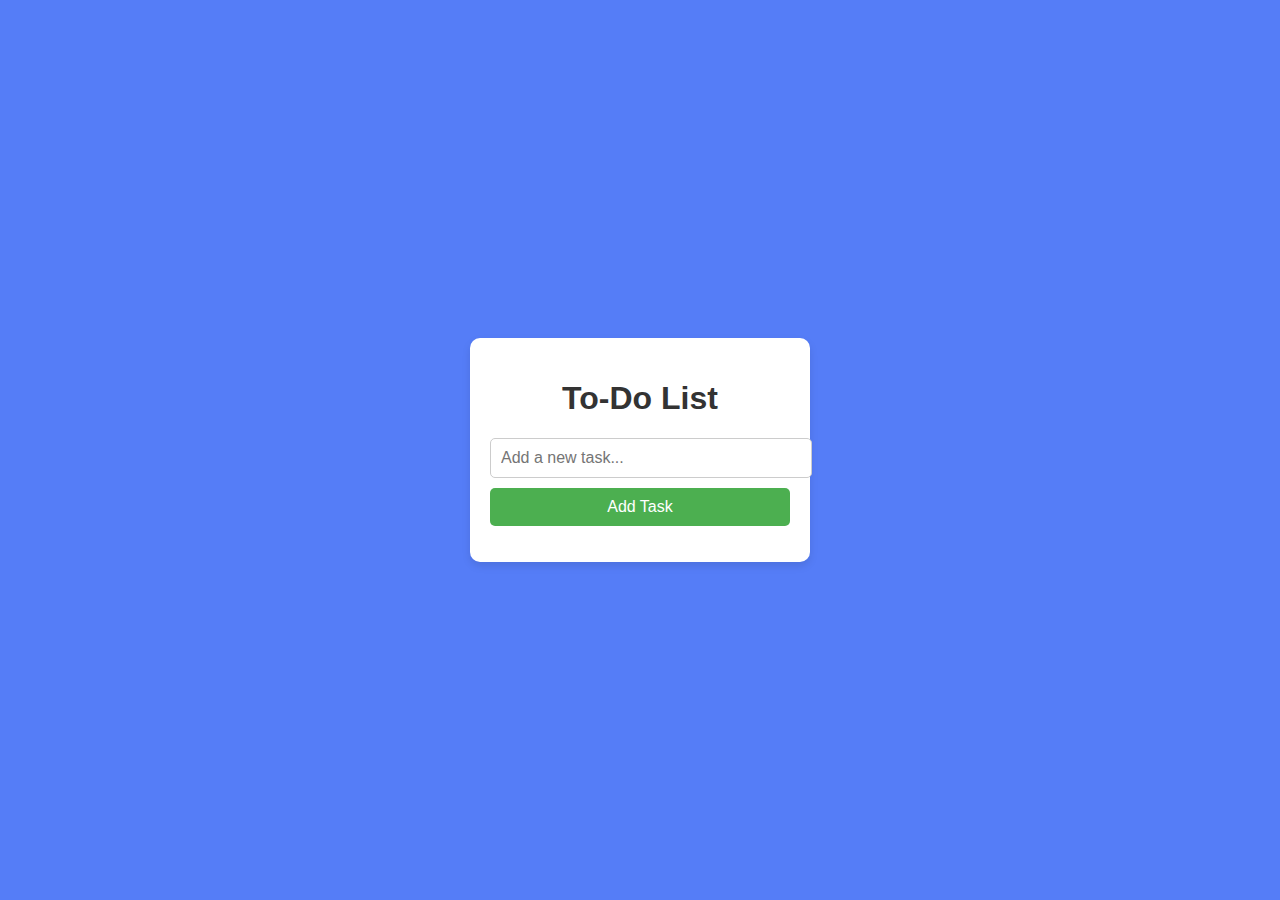
<file: Task1/index.html>
<!DOCTYPE html>
<html lang="en">
<head>
    <meta charset="UTF-8">
    <meta name="viewport" content="width=device-width, initial-scale=1.0">
    <title>To-Do List</title>
    <link rel="stylesheet" href="styles.css"> <!-- Link to CSS file -->
</head>
<body>

    <div class="container">
        <h1>To-Do List</h1>
        <input type="text" id="task-input" placeholder="Add a new task...">
        <button id="add-btn">Add Task</button>

        <ul id="task-list"></ul>
    </div>

    <script src="script.js"></script> <!-- Link to JavaScript file -->
</body>
</html>
</file>
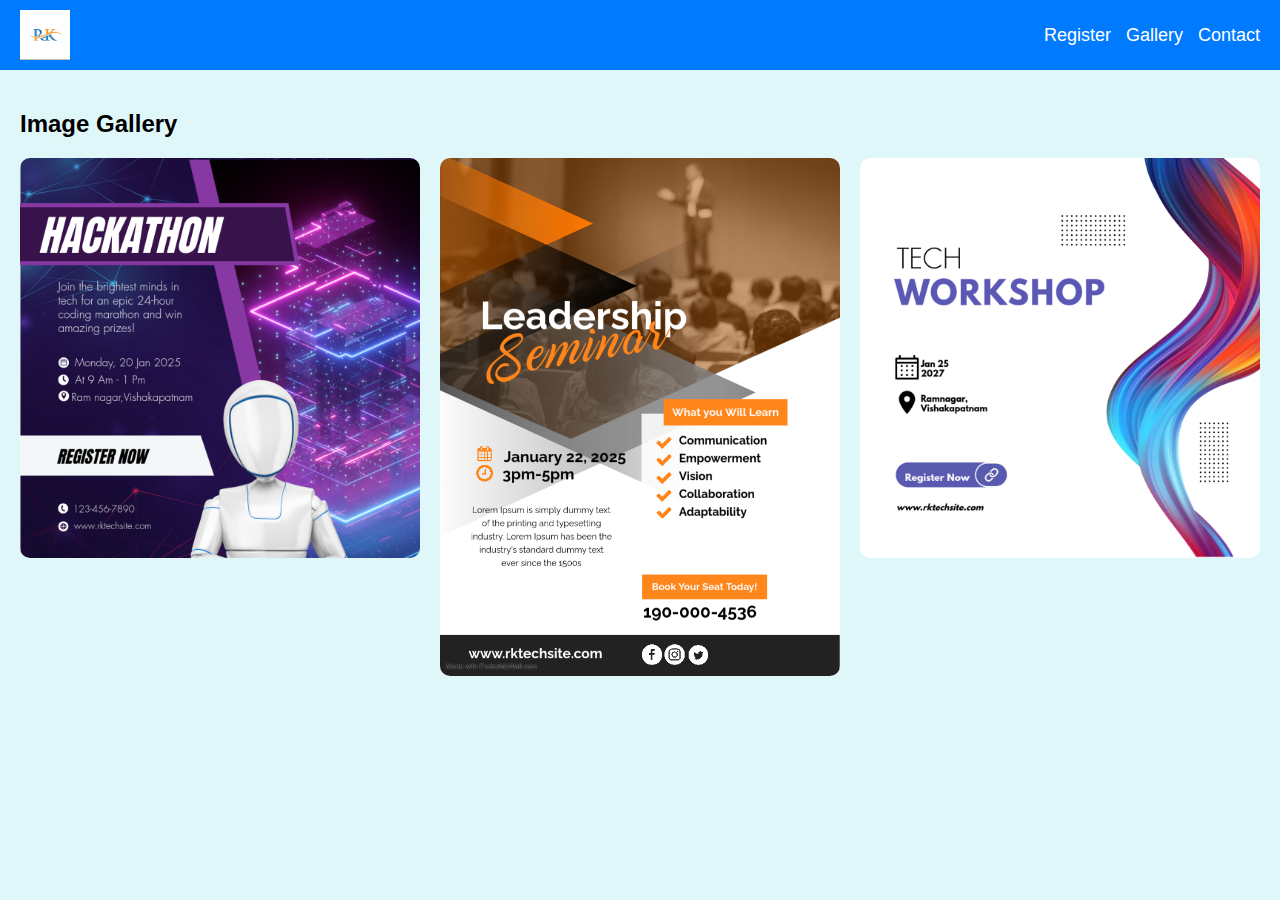
<file: Task2/index.html>
<!DOCTYPE html>
<html lang="en">
<head>
    <meta charset="UTF-8">
    <meta name="viewport" content="width=device-width, initial-scale=1.0">
    <title>RK Techevents</title>
    <link rel="stylesheet" href="styles.css">
    <script src="script.js" defer></script>
</head>
<body>
    <header>
        <img src="download.png" alt="RK Tech Logo">
        <nav>
            <a onclick="showSection('register-section')">Register</a>
            <a onclick="showSection('gallery-section')">Gallery</a>
            <a onclick="showSection('contact-section')">Contact</a>
        </nav>
    </header>

    <div class="container" id="register-section">
        <h2>Register for an Event</h2>
        <form>
            <input type="text" id="name" placeholder="Your Name" required>
            <input type="email" id="email" placeholder="Your Email" required>
            <input type="text" id="phone" placeholder="Phone Number" required>
            <select id="event" onchange="updateDate(event)" required>
                <option value="">Select an Event</option>
                <option value="hackathon">Hackathon</option>
                <option value="seminar">Seminar</option>
                <option value="workshop">Workshop</option>
            </select>
            <input type="datetime-local" id="event-date" required>
            <button type="submit">Submit</button>
        </form>
    </div>

    <div class="container" id="gallery-section">
        <h2>Image Gallery</h2>
        <div class="image-gallery" id="gallery"></div>
    </div>

    <div class="container" id="contact-section">
        <h2>Contact Us</h2>
        <form>
            <input type="text" placeholder="Your Name" required>
            <input type="email" placeholder="Your Email" required>
            <textarea placeholder="Your Message" rows="4" required></textarea>
            <button type="submit">Submit</button>
        </form>
    </div>
</body>
</html>
</file>
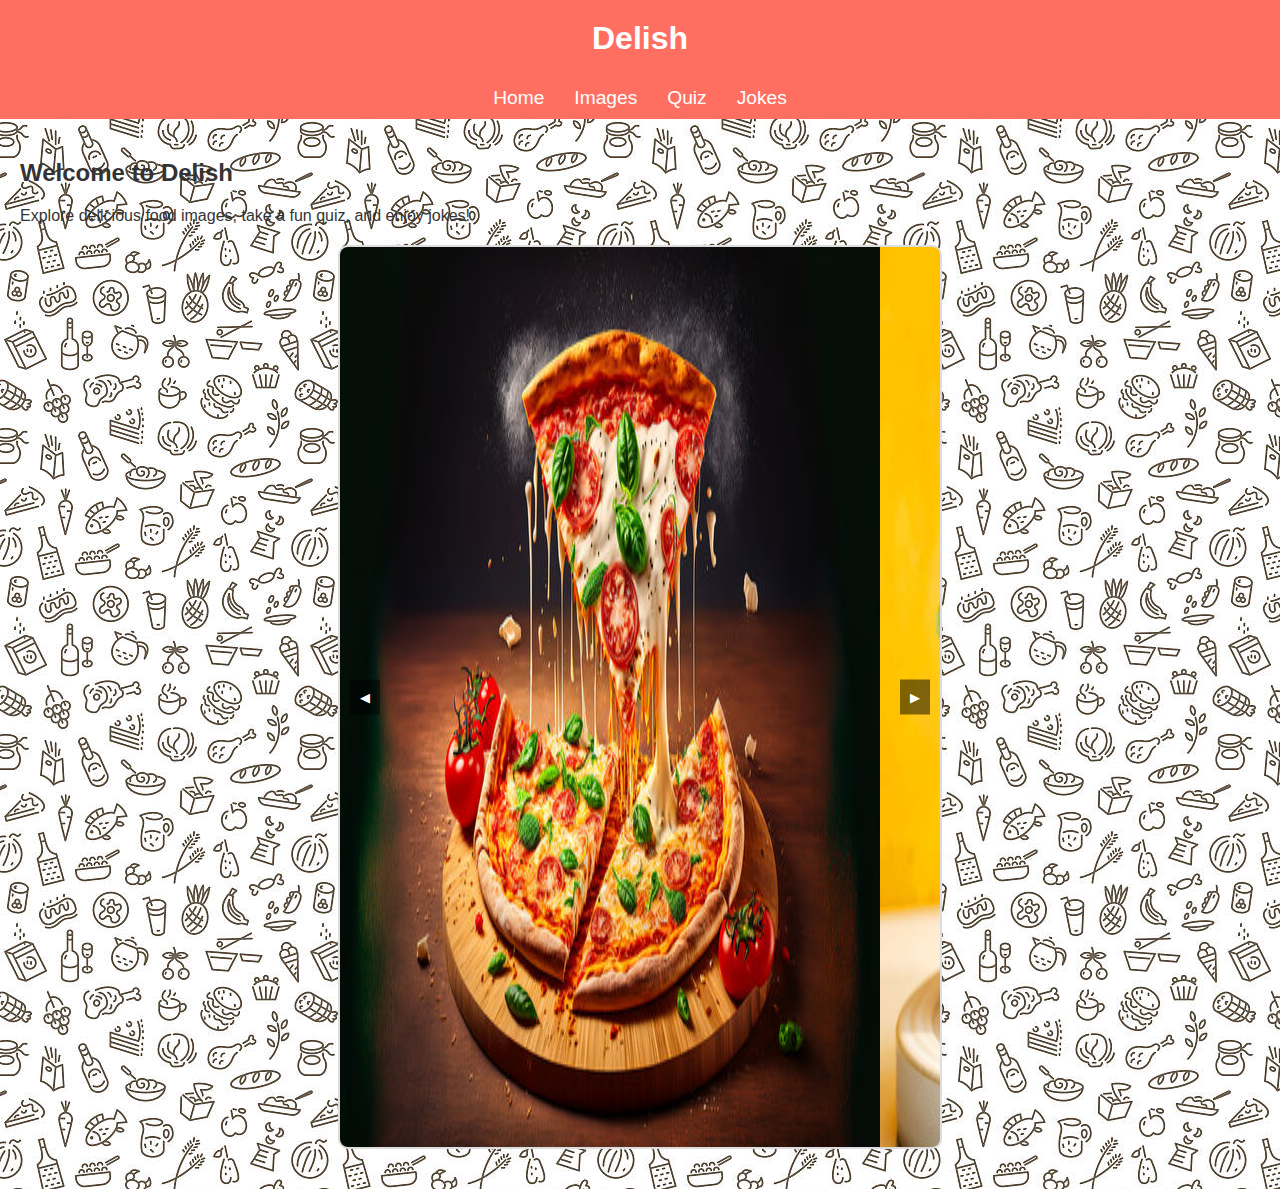
<file: Task3/index.html>
<!DOCTYPE html>
<html lang="en">
<head>
  <meta charset="UTF-8">
  <meta name="viewport" content="width=device-width, initial-scale=1.0">
  <title>Delish</title>
  <link rel="stylesheet" href="styles.css">
</head>
<body>
  <header>Delish</header>
  
  <nav>
    <a href="#" data-section="home">Home</a>
    <a href="#" data-section="images">Images</a>
    <a href="#" data-section="quiz">Quiz</a>
    <a href="#" data-section="jokes">Jokes</a>
  </nav>

  <!-- Sections -->
  <div id="home" class="section active">
    <h2>Welcome to Delish</h2>
    <p>Explore delicious food images, take a fun quiz, and enjoy jokes!</p>
    <div class="carousel">
      <button id="prev">&#9664;</button>
      <div id="carousel-images" style="display: flex; transition: transform 0.5s ease;">
        <img src="img1.jpg" alt="Pizza">
        <img src="img2.jpg" alt="Burger">
        <img src="img3.jpg" alt="Sushi">
        <img src="img4.jpg" alt="Ice Cream">
        <img src="img5.jpg" alt="Waffles">
      </div>
      <button id="next">&#9654;</button>
    </div>
  </div>

  <div id="images" class="section">
    <h2>Food Images</h2>
    <div class="carousel">
      <button id="prev-images">&#9664;</button>
      <div id="carousel-images" style="display: flex; transition: transform 0.5s ease;">
        <img src="img1.jpg" alt="Pizza">
        <img src="img2.jpg" alt="Burger">
        <img src="img3.jpg" alt="Sushi">
        <img src="img4.jpg" alt="Ice Cream">
        <img src="img5.jpg" alt="Waffles">
      </div>
      <button id="next-images">&#9654;</button>
    </div>
  </div>

  <div id="quiz" class="section">
    <div class="quiz" id="quiz">
      <h3>Food Quiz</h3>
      <div class="timer" id="timer">Time: 30s</div>
      <div class="progress-bar">
        <div class="progress" id="progress"></div>
      </div>
      <div id="quiz-question">Loading question...</div>
      <div id="quiz-options" class="options"></div>
      <button id="next-question" style="display: none;">Next Question</button>
      <div id="score"></div>
    </div>
  </div>

  <div id="jokes" class="section">
    <div class="jokes" id="jokes">
      <h3>Food Jokes</h3>
      <p id="joke">Click the button to get a joke!</p>
      <button id="new-joke">Get a Joke</button>
    </div>
  </div>

  <script src="script.js"></script>
</body>
</html>
</file>
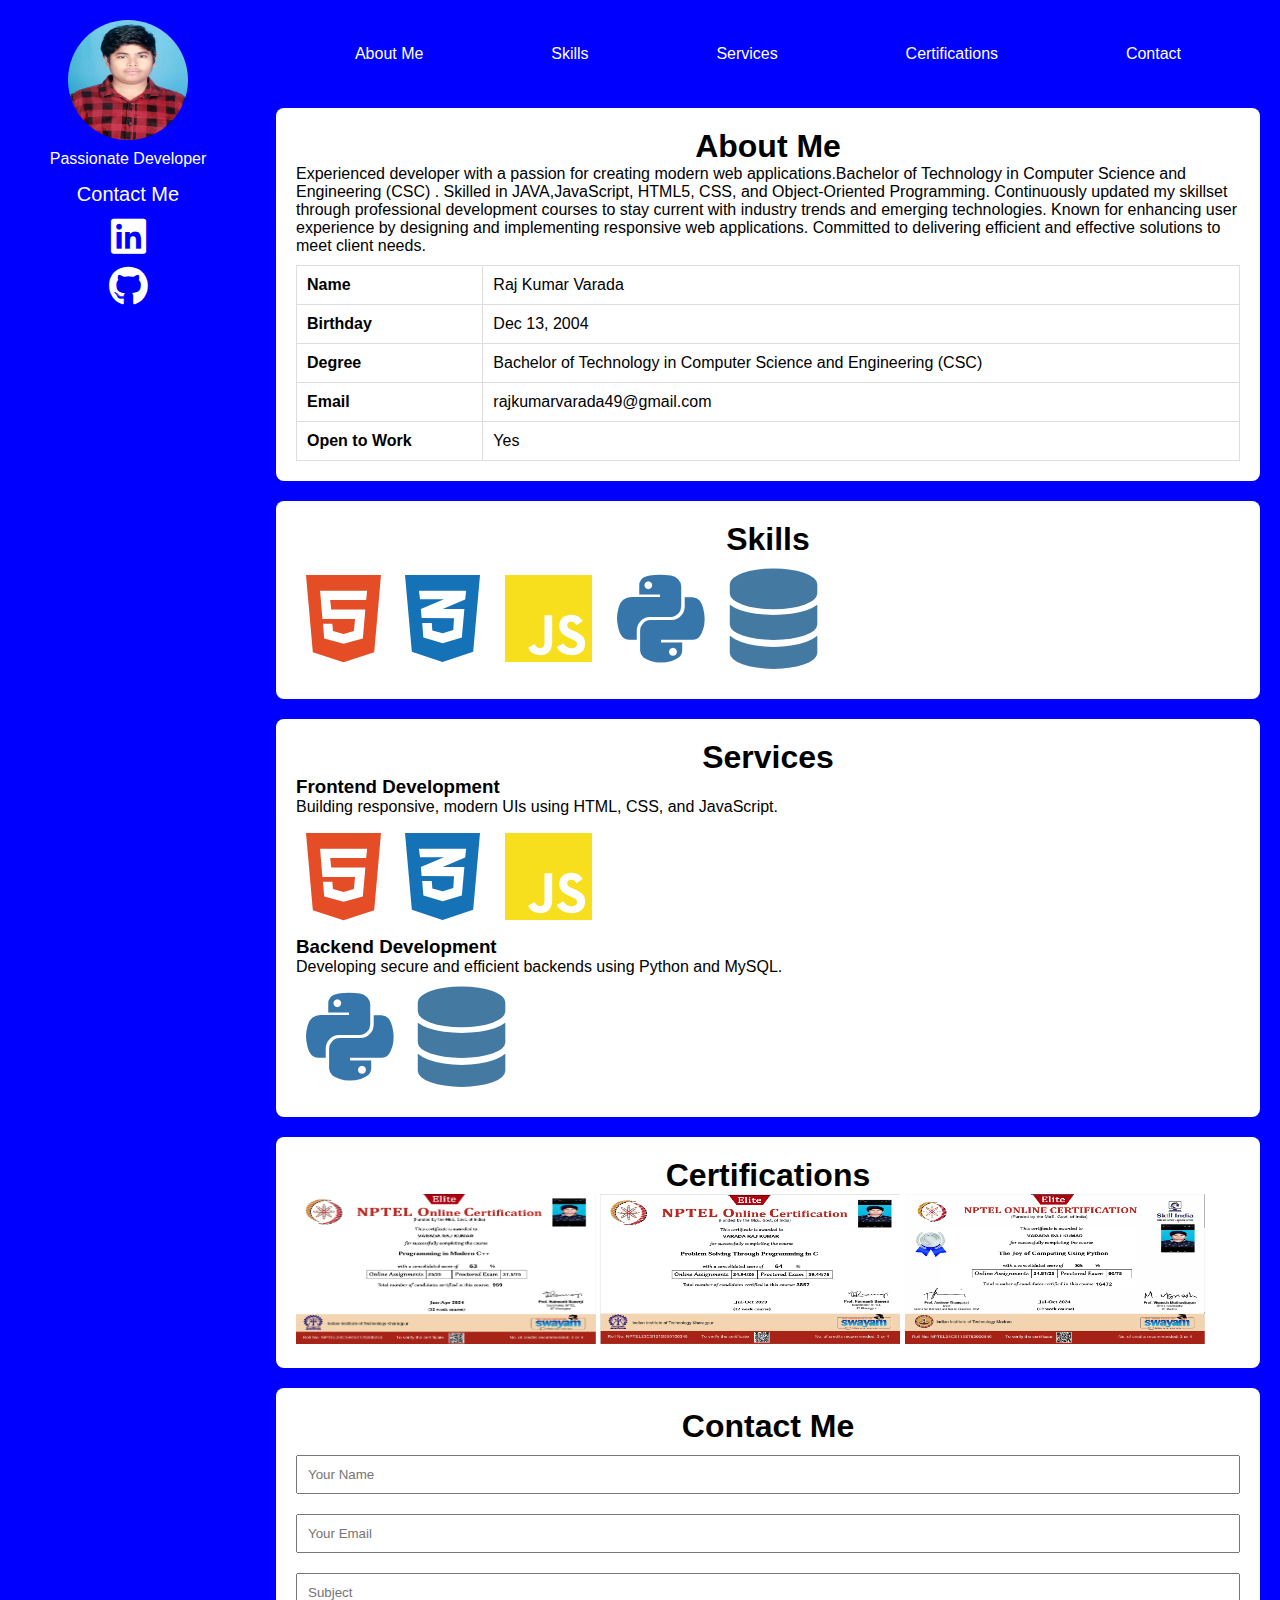
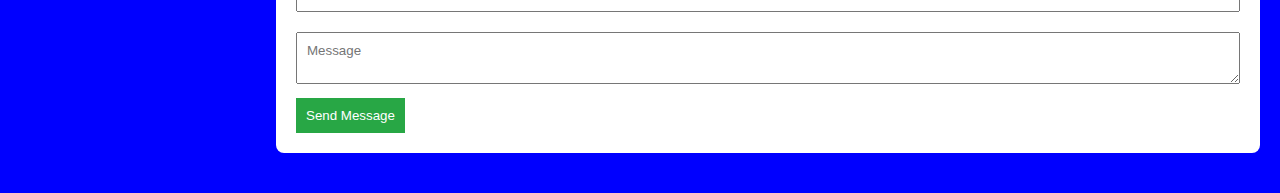
<file: Task5/index.html>
<!DOCTYPE html>
<html lang="en">
<head>
    <meta charset="UTF-8">
    <meta name="viewport" content="width=device-width, initial-scale=1.0">
    <title>Advanced Portfolio</title>
    <link rel="stylesheet" href="styles.css">
    <link rel="stylesheet" href="https://cdnjs.cloudflare.com/ajax/libs/font-awesome/6.5.1/css/all.min.css">
</head>
<body>
    <div class="sidebar">
        <img src="myphoto.jpg" alt="Profile Picture">
        <p>Passionate Developer</p>
        <a href="#contact">Contact Me</a>
        <a href="https://www.linkedin.com/in/rajkumar-varada/" target="_blank" class="social-icon">
            <i class="fab fa-linkedin fa-2x"></i>
        </a>
        <a href="https://github.com/Rajkumar-Varada" target="_blank" class="social-icon">
            <i class="fab fa-github fa-2x"></i>
        </a>
    </div>

    <div class="content">
        <nav>
            <a href="#about">About Me</a>
            <a href="#skills">Skills</a>
            <a href="#services">Services</a>
            <a href="#certifications">Certifications</a>
            <a href="#contact">Contact</a>
        </nav>
        
        <section id="about">
            <h1>About Me</h1>
            <p>Experienced developer with a passion for creating modern web applications.Bachelor of Technology in Computer Science and Engineering (CSC) . Skilled in JAVA,JavaScript, HTML5, CSS, and Object-Oriented Programming. Continuously updated my skillset through professional development courses to stay current with industry trends and emerging technologies. Known for enhancing user experience by designing and implementing responsive web applications. Committed to delivering efficient and effective solutions to meet client needs.
            </p>
            <table>
                <tr><th>Name</th><td>Raj Kumar Varada</td></tr>
                <tr><th>Birthday</th><td>Dec 13, 2004</td></tr>
                <tr><th>Degree</th><td>Bachelor of Technology in Computer Science and Engineering (CSC)</td></tr>
                <tr><th>Email</th><td>rajkumarvarada49@gmail.com</td></tr>
                <tr><th>Open to Work</th><td>Yes</td></tr>
            </table>
        </section>

        <section id="skills">
            <h1>Skills</h1>
            <div class="skills">
                <i class="fab fa-html5" style="color: #E44D26;"></i>
                <i class="fab fa-css3-alt" style="color: #1572B6;"></i>
                <i class="fab fa-js" style="color: #F7DF1E;"></i>
                <i class="fab fa-python" style="color: #3776AB;"></i>
                <i class="fas fa-database" style="color: #4479A1;"></i>
            </div>
        </section>

        <section id="services">
            <h1>Services</h1>
            <div class="services">
                <h3>Frontend Development</h3>
                <p>Building responsive, modern UIs using HTML, CSS, and JavaScript.</p>
                <i class="fab fa-html5" style="color: #E44D26;"></i>
                <i class="fab fa-css3-alt" style="color: #1572B6;"></i>
                <i class="fab fa-js" style="color: #F7DF1E;"></i>
                <h3>Backend Development</h3>
                <p>Developing secure and efficient backends using Python and MySQL.</p>
                <i class="fab fa-python" style="color: #3776AB;"></i>
                <i class="fas fa-database" style="color: #4479A1;"></i>
            </div>
        </section>

        <section id="certifications">
            <h1>Certifications</h1>
            <img src="C++.png" width="300" height="150">
            <img src="C.png" width="300" height="150">
            <img src="python.png" width="300" height="150">
        </section>

        <section id="contact">
            <h1>Contact Me</h1>
            <form id="contact-form">
                <input type="text" placeholder="Your Name" required>
                <input type="email" placeholder="Your Email" required>
                <input type="text" placeholder="Subject" required>
                <textarea placeholder="Message" required></textarea>
                <button type="submit">Send Message</button>
            </form>
        </section>
    </div>

    <script src="script.js"></script>
</body>
</html>
</file>
<file: Task1/styles.css>
body {
  margin: 0;
  padding: 0;
  font-family: Arial, sans-serif;
  background-color: rgb(85, 125, 247);
  display: flex;
  justify-content: center;
  align-items: center;
  height: 100vh;
}

.container {
  background-color: white;
  border-radius: 10px;
  width: 300px;
  padding: 20px;
  box-shadow: 0 4px 8px rgba(0, 0, 0, 0.1);
}

h1 {
  text-align: center;
  color: #333;
}

ul {
  list-style-type: none;
  padding: 0;
}

li {
  display: flex;
  justify-content: space-between;
  align-items: center;
  background-color: #f4f4f4;
  margin: 5px 0;
  padding: 10px;
  border-radius: 5px;
}

input[type="text"] {
  width: 100%;
  padding: 10px;
  margin-bottom: 10px;
  border-radius: 5px;
  border: 1px solid #ccc;
  font-size: 16px;
}

button {
  width: 100%;
  padding: 10px;
  background-color: #4CAF50;
  color: white;
  border: none;
  border-radius: 5px;
  font-size: 16px;
  cursor: pointer;
}

button:hover {
  background-color: #45a049;
}

.delete-btn {
  background-color: #ff6347;
  color: white;
  padding: 10px;
  border-radius: 5px;
  cursor: pointer;
}

.delete-btn:hover {
  background-color: #e54b3d;
}
</file>
<file: Task2/styles.css>
body {
  font-family: Arial, sans-serif;
  margin: 0;
  padding: 0;
  background-color: #e0f7fa;
}

header {
  display: flex;
  justify-content: space-between;
  align-items: center;
  padding: 10px 20px;
  background-color: #007BFF;
  color: white;
}

header img {
  width: 50px;
  height: 50px;
}

nav {
  display: flex;
  gap: 15px;
}

nav a {
  color: white;
  text-decoration: none;
  font-size: 18px;
  cursor: pointer;
}

nav a:hover {
  text-decoration: underline;
}

.container {
  padding: 20px;
  display: none;
}

#gallery-section {
  display: block;
}

form {
  max-width: 400px;
  margin: 0 auto;
  display: grid;
  gap: 15px;
}

form input, form select, form textarea, form button {
  padding: 10px;
  font-size: 16px;
  border: 1px solid #ccc;
  border-radius: 5px;
}

form button {
  background-color: #007BFF;
  color: white;
  border: none;
  cursor: pointer;
}

form button:hover {
  background-color: #0056b3;
}

.image-gallery {
  display: grid;
  grid-template-columns: repeat(auto-fit, minmax(300px, 1fr));
  gap: 20px;
}

.image-gallery img {
  width: 100%;
  border-radius: 10px;
}
</file>
<file: Task3/styles.css>
body {
  font-family: Arial, sans-serif;
  background-image: url('bg.jpg');
  margin: 0;
  padding: 0;
  background-color: #f9f9f9;
  color: #333;
}

header {
  background-color: #ff6f61;
  color: white;
  text-align: center;
  padding: 20px;
  font-size: 2rem;
  font-weight: bold;
}

nav {
  display: flex;
  justify-content: center;
  background-color: #ff6f61;
  padding: 10px;
}

nav a {
  color: white;
  text-decoration: none;
  margin: 0 15px;
  font-size: 1.2rem;
  cursor: pointer;
}

nav a:hover {
  text-decoration: underline;
}


.section {
  display: none;
  padding: 20px;
}

.active {
  display: block;
}


.carousel {
  display: flex;
  align-items: center;
  justify-content: center;
  overflow: hidden;
  width: 90%;
  max-width: 600px;
  border: 2px solid #ddd;
  border-radius: 10px;
  background-color: white;
  margin: 20px auto;
  position: relative;
}

.carousel img {
  width: 100%;
  transition: transform 0.5s ease;
}

.carousel button {
  position: absolute;
  top: 50%;
  transform: translateY(-50%);
  background-color: rgba(0, 0, 0, 0.5);
  color: white;
  border: none;
  padding: 10px;
  cursor: pointer;
  z-index: 10;
}

.carousel #prev {
  left: 10px;
}

.carousel #next {
  right: 10px;
}


.quiz {
  margin: 20px 0;
  padding: 15px;
  border: 1px solid #ddd;
  border-radius: 10px;
  background-color: white;
  box-shadow: 0 2px 5px rgba(0, 0, 0, 0.1);
  width: 90%;
  max-width: 500px;
  margin: 20px auto;
}

.quiz h3 {
  margin-bottom: 15px;
}

.quiz .options {
  display: grid;
  grid-template-columns: 1fr 1fr;
  gap: 10px;
}

.quiz button {
  background-color: #ff6f61;
  color: white;
  border: none;
  padding: 10px 15px;
  cursor: pointer;
  border-radius: 5px;
  font-size: 1rem;
}

.quiz button:hover {
  background-color: #ff3f31;
}

.progress-bar {
  width: 100%;
  height: 10px;
  background-color: #ddd;
  border-radius: 5px;
  margin-bottom: 15px;
}

.progress {
  height: 100%;
  background-color: #ff6f61;
  width: 0%;
  border-radius: 5px;
}

.timer {
  font-size: 1.5rem;
  margin-bottom: 15px;
  font-weight: bold;
  color: #ff6f61;
}

#score {
  font-size: 1.5rem;
  font-weight: bold;
  color: #4CAF50;
  margin-top: 20px;
}


.jokes {
  margin: 20px auto;
  padding: 15px;
  border: 1px solid #ddd;
  border-radius: 10px;
  background-color: white;
  box-shadow: 0 2px 5px rgba(0, 0, 0, 0.1);
  width: 90%;
  max-width: 500px;
  text-align: center;
}

.jokes button {
  background-color: #ff6f61;
  color: white;
  border: none;
  padding: 10px 15px;
  cursor: pointer;
  border-radius: 5px;
  font-size: 1rem;
}

.jokes button:hover {
  background-color: #ff3f31;
}
</file>
<file: Task5/styles.css>
* {
  margin: 0;
  padding: 0;
  box-sizing: border-box;
  font-family: Arial, sans-serif;
}

body {
  display: flex;
  min-height: 100vh;
  background-color: blue;
}

.sidebar {
  width: 20%;
  background: blue;
  color: white;
  text-align: center;
  padding: 20px;
  display: flex;
  flex-direction: column;
  align-items: center;
}

.sidebar img {
  width: 120px;
  height: 120px;
  border-radius: 50%;
  margin-bottom: 10px;
}

.sidebar p {
  margin-bottom: 10px;
}

.sidebar a {
  display: inline-block;
  margin: 5px;
  font-size: 20px;
  color: white;
  text-decoration: none;
}

.content {
  width: 80%;
  padding: 20px;
}

nav {
  display: flex;
  justify-content: space-around;
  background: blue;
  color: white;
  padding: 15px;
}

nav a {
  color: white;
  text-decoration: none;
  padding: 10px;
}

section {
  margin: 20px 0;
  padding: 20px;
  background: white;
  border-radius: 8px;
}

table {
  width: 100%;
  border-collapse: collapse;
  margin-top: 10px;
}

th, td {
  border: 1px solid #ddd;
  padding: 10px;
  text-align: left;
}

.skills i, .services i {
  font-size: 100px;
  margin: 10px;
  align-items: center;
}

form input, form textarea {
  width: 100%;
  margin: 10px 0;
  padding: 10px;
}

button {
  background: #28a745;
  color: white;
  padding: 10px;
  border: none;
  cursor: pointer;
}

h1 {
  text-align: center;
}
</file>
